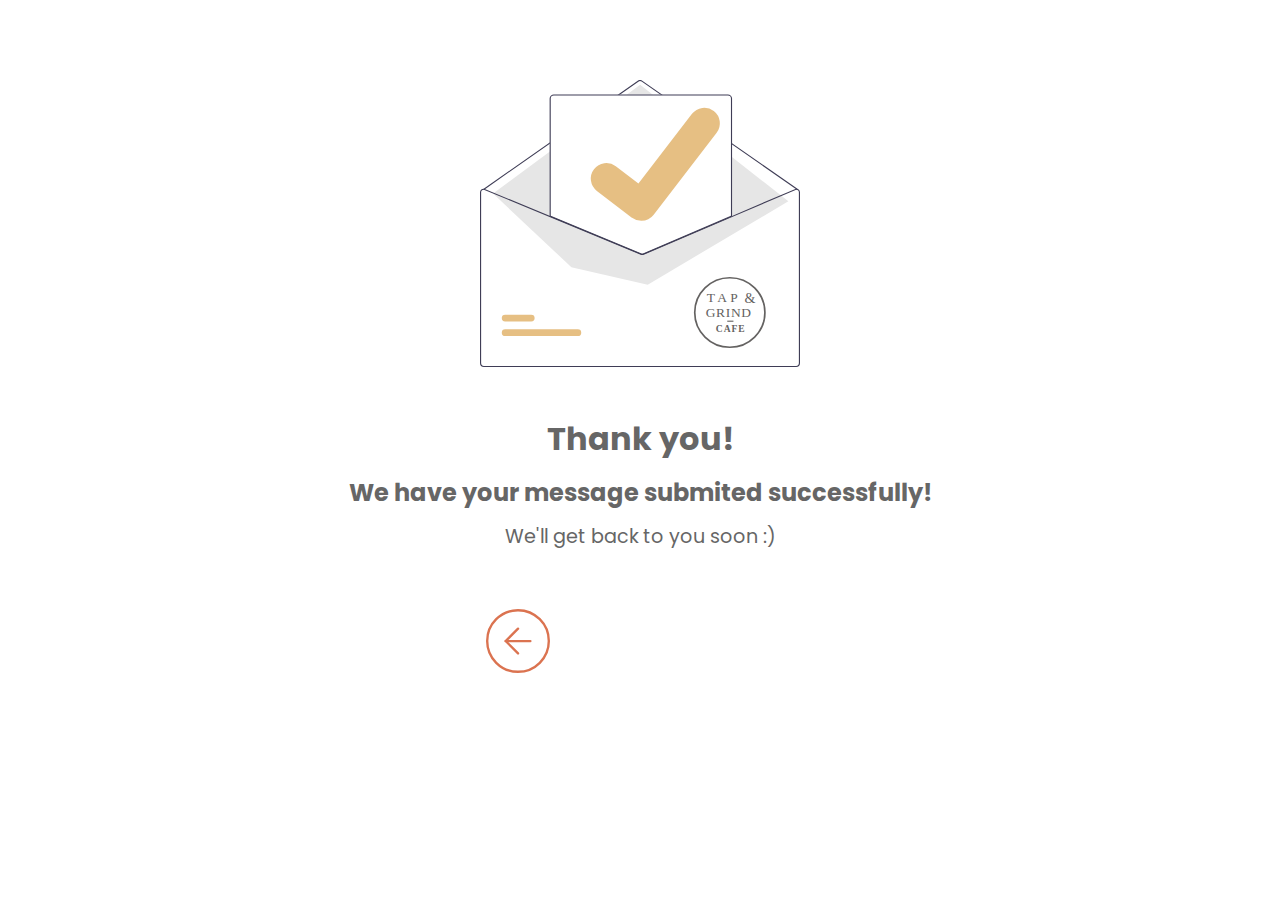
<file: formSubmited.html>
<!DOCTYPE html>
<html lang="en">
<head>
    <meta charset="UTF-8">
    <meta name="viewport" content="width=device-width, initial-scale=1.0">
    <link rel="stylesheet" href="css/style.css">
    <title>Thank you - Tap & Grind</title>
</head>
<body>

    <div class="base">
        <img src="images/Form/mail.svg" alt="">
        <div class="thank-you">
            
            <h1>Thank you! </h1>
            <h2>We have your message submited successfully!</h2>
            <p>We'll get back to you soon :)</p>
            
        </div>
        <a class="back-index" href="/index.html"><img src="images/Icons/iconfinder_arrow-left-circle_3324989.svg" class="arrow" alt=""></a>
    </div>
    
</body>
</html>
</file>
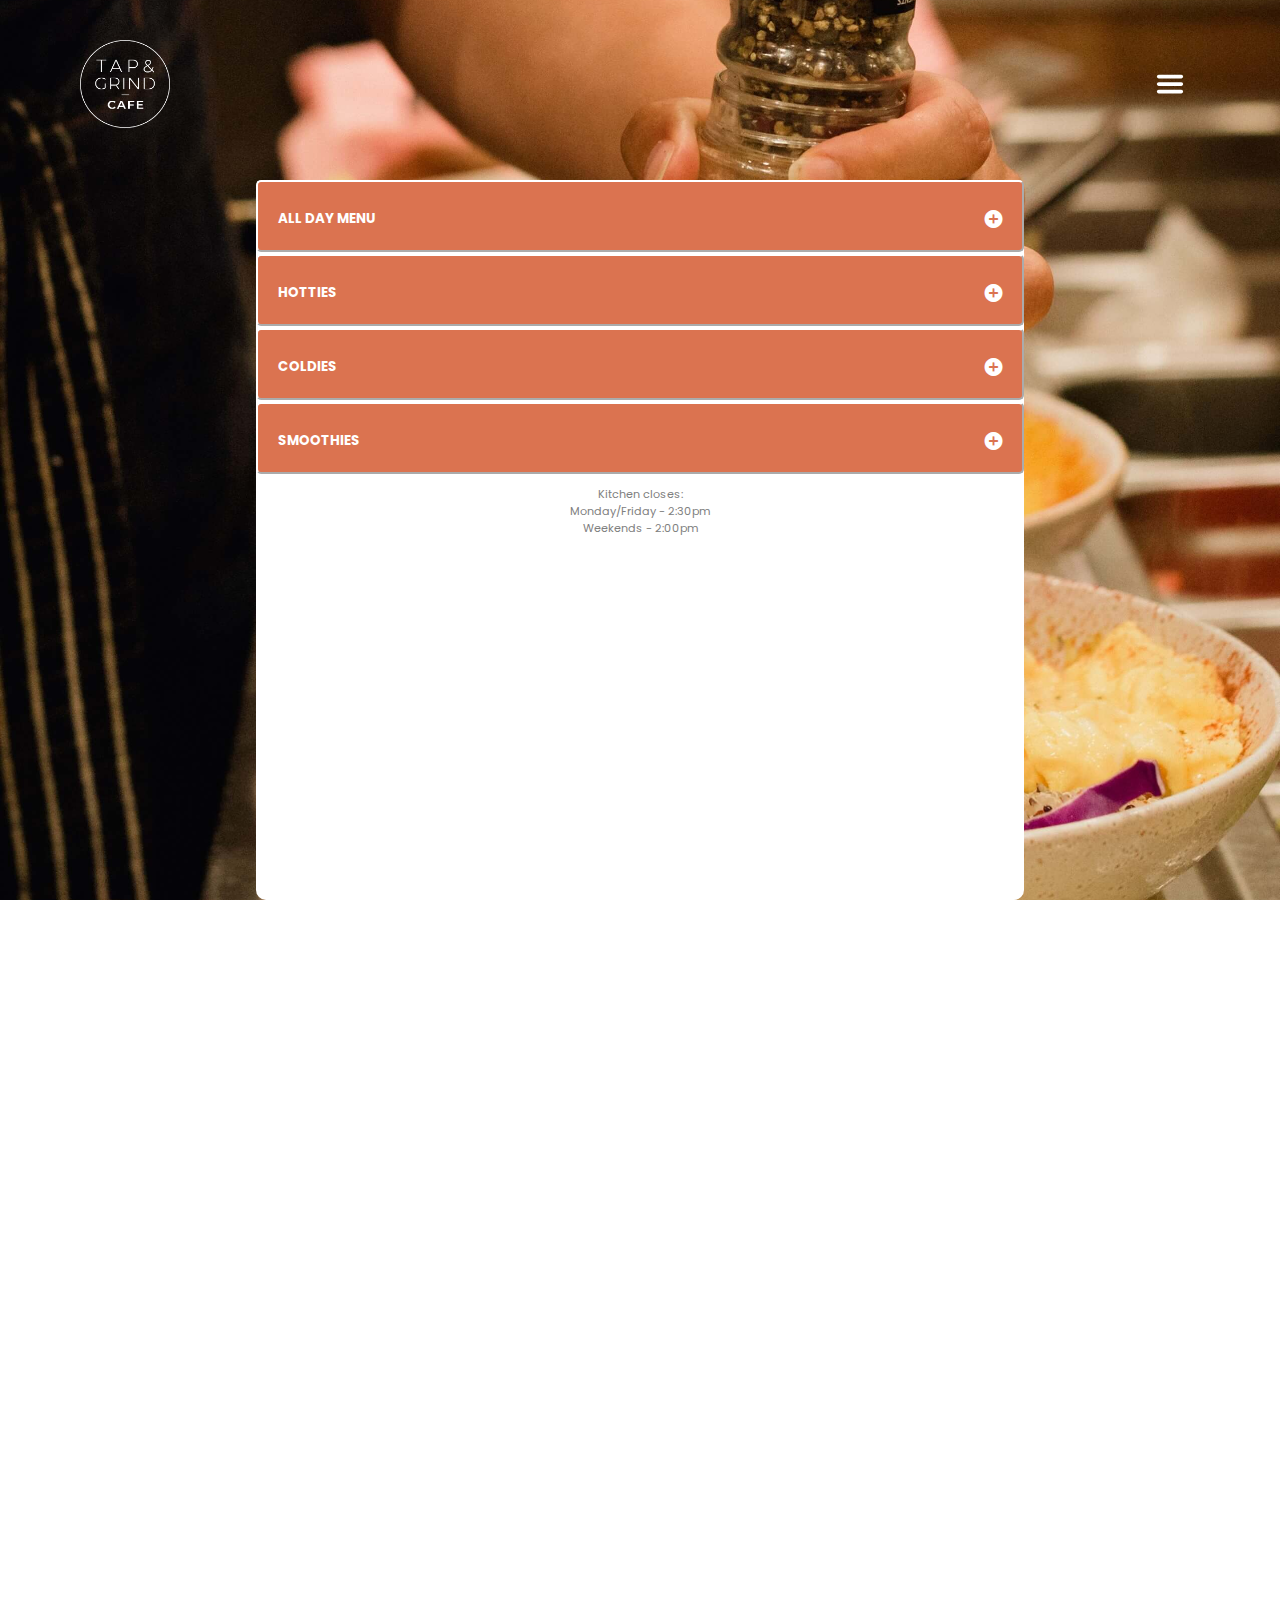
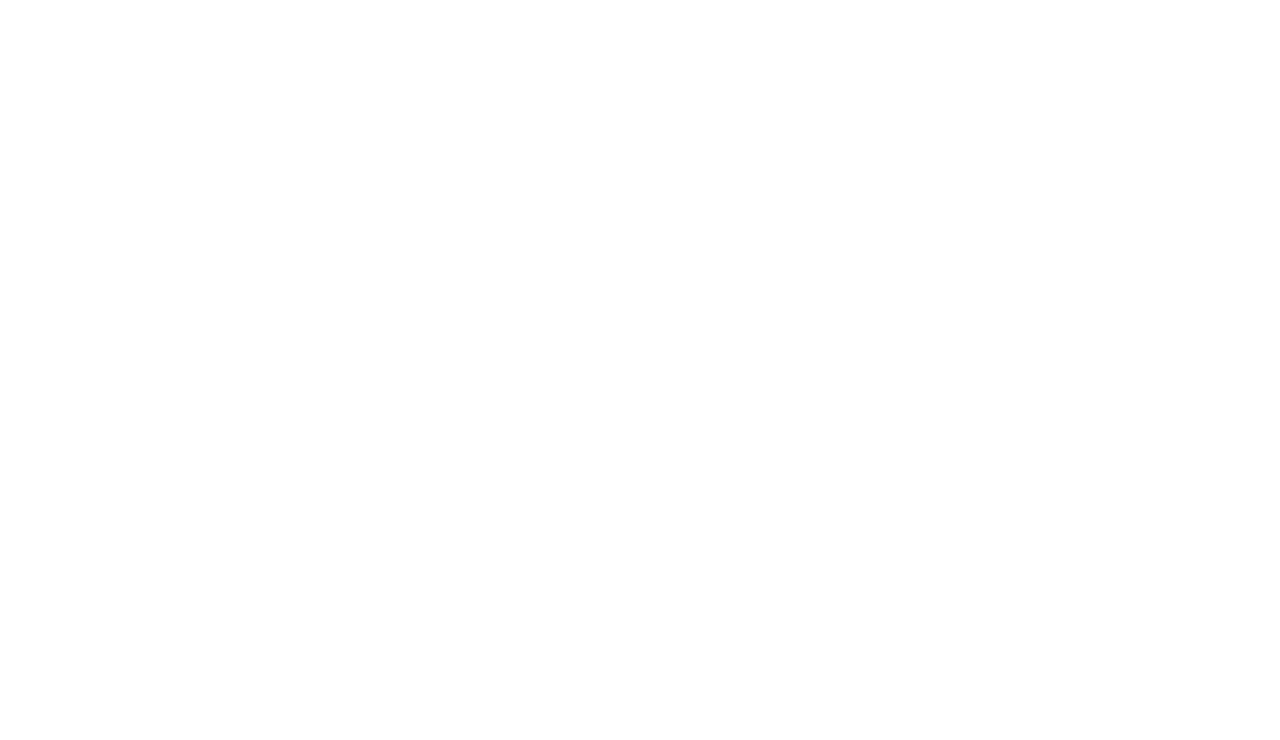
<file: menu_.html>
<!DOCTYPE html>
<html lang="en">
  <head>
    <meta charset="UTF-8" />
    <meta name="viewport" content="width=device-width, initial-scale=1.0" />
    <link
      rel="stylesheet"
      href="https://stackpath.bootstrapcdn.com/font-awesome/4.7.0/css/font-awesome.min.css"
    />
    <link rel="icon" type="image/png" href="images/Icons/logo.svg" />
    <link rel="stylesheet" href="css/style.css" />
    <title>Menu - Tap & Grind</title>
  </head>
  <body class="menu-tpg">
    <!-- <div class="menu-header">
       <a href="index.html"><img  src="images/Icons/Group 43.png" alt="logo" class="logo stagger1"></a> 
        <img src="images/Menu/Hero.jpg" alt="" class="menu-hero">
    </div> -->
    <section class="showcase-menu">
      <header>
        <img src="images/Icons/Group 43.png" alt="logo" class="logo stagger1" />
        <div class="toggle stagger1"></div>
      </header>
    </section>

    <div class="menupg">
      <ul>
        <li><a href="index.html">Home</a></li>
        <li><a href="menu.html">Menu</a></li>
        <!-- <li><a href="catering.html">Catering</a></li> -->
      </ul>
    </div>

    <div class="container-menu">
      <button class="menu-button">ALL DAY MENU</button>
      <div class="menu-content">
        <ul>
          <li>
            ACAI BOWL
            <span class="diet">(V) (GF)</span><br />
            <p class="menu-description">
              WITH SEASONAL FRUITS & CRUNCHY GF GRANOLA
            </p>
          </li>

          <b class="price">14.5</b>

          <li>
            THE CHILLI EGGS
            <span class="diet">(VEG)</span><br />
            <p class="menu-description">
              CHILLI SCRAMBLED EGGS ON TOASTED SOURDOUGH WITH PARMESAN CHEESE
              FRIED GARLIC & TRUFFLE OIL
            </p>
          </li>

          <b class="price">13.0</b>

          <li>
            AVO GOOD DAY
            <span class="diet">(VEG)</span><br />
            <p class="menu-description">
              SMASHED AVO ON SOURDOUGH TOAST WITH DANISH FETA DUKKAH CHERRY
              TOMATOES & BEETROOT PUREE
            </p>
          </li>

          <b class="price">15.0</b>

          <li>
            EGGS YOUR WAY
            <span class="diet">&nbsp;</span><br />
            <p class="menu-description">
              BACON AND SOURDOUGH TOAST WITH TOMATO MUSHROOMS & A HASH BROWN
            </p>
          </li>

          <b class="price">19.0</b>

          <li>
            VEGGAN BUDDHA BOWL
            <span class="diet">(VEG) (GF)</span><br />
            <p class="menu-description">
              SEASONAL VEGGIES, QUINOA, CHICKPEAS, SPINACH, PURPLE CABBAGE, WITH
              LEMON DRESSING, PEPITAS AND DUKKHA
            </p>
          </li>

          <b class="price">15.5</b>

          <li>
            CLASSIC EGGS BENNY - HAM
            <span class="diet">&nbsp;</span><br />
            <p class="menu-description">ON SOURDOUGH</p>
          </li>

          <b class="price">16.0</b>

          <li>
            CLASSIC EGGS BENNY - BACON
            <span class="diet">&nbsp;</span><br />
            <p class="menu-description">ON SOURDOUGH</p>
          </li>

          <b class="price">19.0</b>

          <li>
            CLASSIC EGGS BENNY - SALMON
            <span class="diet">&nbsp;</span><br />
            <p class="menu-description">ON SOURDOUGH</p>
          </li>

          <b class="price">20.5</b>

          <li>
            CLASSIC EGGS BENNY - VEGGIE
            <span class="diet">&nbsp;</span><br />
            <p class="menu-description">ON SOURDOUGH</p>
          </li>

          <b class="price">17.5</b>

          <li>
            HOT CHICKEN BURGUER
            <span class="diet">&nbsp;</span><br />
            <p class="menu-description">
              GRILLED CHICKEN BREAST, CHEESE, LETTUCE GREENS, ONION, AVOCADO &
              OUR SPICY MAYO ON A BRIOCHE BUN WITH FRIES
            </p>
          </li>

          <b class="price">15.5</b>

          <li>
            CORN FRITTERS
            <span class="diet">&nbsp;</span><br />
            <p class="menu-description">
              HOME MADE CORN FRITTERS WITH AVO SALSA, BACON, A POUCHED EGG,
              DUKKHA & RELISH
            </p>
          </li>

          <b class="price">17.5</b>

          <li>
            BEEF N BACON BURGUER
            <span class="diet">&nbsp;</span><br />
            <p class="menu-description">
              BEEF PATTY CHEESE, BACON, SPINACH, ONION RINGS & AIOLI ON A
              BRIOCHE BUN WITH FRIES
            </p>
          </li>

          <b class="price">17.5</b>

          <li>
            THE CATCH
            <span class="diet">&nbsp;</span><br />
            <p class="menu-description">
              GOOD OL FISH N CHIPS WITH SALAD, LEMON & HOMEMADE TARTARE
            </p>
          </li>

          <b class="price">15.5</b>

          <li>
            <span class="diet">&nbsp;</span><br />
            <p class="menu-description"></p>
          </li>

          <b class="price"></b>

          <li class="special-message">
            See our daily Specials in store.
            <span class="diet">&nbsp;</span><br />
            <span class="menu-description">&nbsp;</span>
          </li>
        </ul>
      </div>
      <!-- <button class="menu-button ">BRUNCH</button>
        <div class="menu-content">
            <ul>
                <li>
                    Breaki Burguer 
                    <span class="diet">(V) (GF)</span><br>
                    <span class="menu-description">Lorem ipsum dolor sit amet consectetur adipisicing elit. Nisi, vero?</span>
                </li> 
               
                <b class="price">13.5</b>

                <li>
                    Breaki Burguer 
                    <span class="diet">(V) (GF)</span><br>
                    <span class="menu-description">Lorem ipsum dolor sit amet consectetur adipisicing elit. Nisi, vero?</span>
                </li> 
               
                <b class="price">13.5</b>
                
                <li>
                    Breaki Burguer 
                    <span class="diet">(V) (GF)</span><br>
                    <span class="menu-description">Lorem ipsum dolor sit amet consectetur adipisicing elit. Nisi, vero?</span>
                </li> 
               
                <b class="price">13.5</b>
                
                <li>
                    Breaki Burguer 
                    <span class="diet">(V) (GF)</span><br>
                    <span class="menu-description">Lorem ipsum dolor sit amet consectetur adipisicing elit. Nisi, vero?</span>
                </li> 
               
                <b class="price">13.5</b>
                
                <li>
                    Breaki Burguer 
                    <span class="diet">(V) (GF)</span><br>
                    <span class="menu-description">Lorem ipsum dolor sit amet consectetur adipisicing elit. Nisi, vero?</span>
                </li> 
               
                <b class="price">13.5</b>
                
                <li>
                    Breaki Burguer 
                    <span class="diet">(V) (GF)</span><br>
                    <span class="menu-description">Lorem ipsum dolor sit amet consectetur adipisicing elit. Nisi, vero?</span>
                </li> 
               
                <b class="price">13.5</b>
                
                <li>
                    Breaki Burguer 
                    <span class="diet">(V) (GF)</span><br>
                    <span class="menu-description">Lorem ipsum dolor sit amet consectetur adipisicing elit. Nisi, vero?</span>
                </li> 
               
                <b class="price">13.5</b>
                
                <li>
                    Breaki Burguer 
                    <span class="diet">(V) (GF)</span><br>
                    <span class="menu-description">Lorem ipsum dolor sit amet consectetur adipisicing elit. Nisi, vero?</span>
                </li> 
               
                <b class="price">13.5</b>
            </ul>
        </div> -->
      <button class="menu-button">HOTTIES</button>
      <div class="menu-content">
        <ul>
          <li>
            EXPRESSO
            <span class="diet">&nbsp;</span><br />
            <p class="menu-description">&nbsp;</p>
          </li>

          <b class="price">3.5</b>

          <li>
            MACCHIATO
            <span class="diet">&nbsp;</span><br />
            <p class="menu-description">&nbsp;</p>
          </li>

          <b class="price">3.5</b>

          <li>
            SMALL
            <span class="diet">&nbsp;</span><br />
            <p class="menu-description">&nbsp;</p>
          </li>

          <b class="price">4.0</b>

          <li>
            MEDIUM
            <span class="diet">&nbsp;</span><br />
            <p class="menu-description">&nbsp;</p>
          </li>

          <b class="price">4.6</b>

          <li>
            LARGE
            <span class="diet">&nbsp;</span><br />
            <p class="menu-description">&nbsp;</p>
          </li>

          <b class="price">5.2</b>

          <li>
            DIRTY CHAI
            <span class="diet">&nbsp;</span><br />
            <p class="menu-description">&nbsp;</p>
          </li>

          <b class="price">4.5</b>

          <li>
            BABY CINO
            <span class="diet">&nbsp;</span><br />
            <p class="menu-description">&nbsp;</p>
          </li>

          <b class="price">1.2</b>

          <li>
            TURMERIC LATTE
            <span class="diet">(V)(DF)</span><br />
            <p class="menu-description">
              MADE ON YOUR CHOICE OF ALTERNATIVE MILK
            </p>
          </li>

          <b class="price">5.0</b>

          <li>
            ORGANIC TEA
            <span class="diet">&nbsp;</span><br />
            <p class="menu-description">LOOSE LEAF IN SILK BAG</p>
          </li>

          <b class="price">4.0</b>

          <li>
            &nbsp;
            <span class="diet">&nbsp;</span><br />
            <p class="menu-description">&nbsp;</p>
          </li>

          <b class="price">&nbsp;</b>
        </ul>
      </div>
      <button class="menu-button">COLDIES</button>
      <div class="menu-content">
        <ul>
          <li>
            SMALL ICED BLACK
            <span class="diet">&nbsp;</span><br />
            <p class="menu-description">&nbsp;</p>
          </li>

          <b class="price">5.0</b>

          <li>
            LARGE ICED BLACK
            <span class="diet">&nbsp;</span><br />
            <p class="menu-description">&nbsp;</p>
          </li>

          <b class="price">6.0</b>

          <li>
            SMALL ICED LATTE
            <span class="diet">&nbsp;</span><br />
            <p class="menu-description">&nbsp;</p>
          </li>

          <b class="price">5.5</b>

          <li>
            LARGE ICED LATTE
            <span class="diet">&nbsp;</span><br />
            <p class="menu-description">&nbsp;</p>
          </li>

          <b class="price">6.5</b>

          <li>
            ICED COFFEE W/ CREAM & ICE CREAM
            <span class="diet">&nbsp;</span><br />
            <p class="menu-description">&nbsp;</p>
          </li>

          <b class="price">7.5</b>

          <li>
            ICED MOCHA W/ CREAM & ICE CREAM
            <span class="diet">&nbsp;</span><br />
            <p class="menu-description">&nbsp;</p>
          </li>

          <b class="price">7.5</b>

          <li>
            ICED CHOC W/ CREAM & ICE CREAM
            <span class="diet">&nbsp;</span><br />
            <p class="menu-description">&nbsp;</p>
          </li>

          <b class="price">7.5</b>

          <li>
            ICED CHAI W/ CREAM & ICE CREAM
            <span class="diet">&nbsp;</span><br />
            <p class="menu-description">&nbsp;</p>
          </li>

          <b class="price">7.5</b>

          <li>
            DOUBLE CHOC FRAPPE
            <span class="diet">&nbsp;</span><br />
            <p class="menu-description">&nbsp;</p>
          </li>

          <b class="price">9.5</b>

          <li>
            COFFEE FRAPPE
            <span class="diet">&nbsp;</span><br />
            <p class="menu-description">&nbsp;</p>
          </li>

          <b class="price">9.5</b>

          <li>
            DIRTY CHAI FRAPPE
            <span class="diet">&nbsp;</span><br />
            <p class="menu-description">&nbsp;</p>
          </li>

          <b class="price">9.5</b>

          <li>
            MOCHA FRAPPE
            <span class="diet">&nbsp;</span><br />
            <p class="menu-description">&nbsp;</p>
          </li>

          <b class="price">9.5</b>

          <li>
            MILKSHAKE
            <span class="diet">&nbsp;</span><br />
            <p class="menu-description">
              CHOCOLATE, STRAWBERRY, CARAMEL, VANILLA
            </p>
          </li>

          <b class="price">7.0</b>

          <li>
            THICKSHAKE
            <span class="diet">&nbsp;</span><br />
            <p class="menu-description">
              CHOCOLATE, STRAWBERRY, CARAMEL, VANILLA
            </p>
          </li>

          <b class="price">9.0</b>
        </ul>
      </div>
      <button class="menu-button">SMOOTHIES</button>
      <div class="menu-content">
        <ul>
          <li>
            ACAI
            <span class="diet">(DF)(V)</span><br />
            <p class="menu-description">ACAI BERRY + BANANA + COCONUT WATER</p>
          </li>

          <b class="price">9.5</b>

          <li>
            BIG BANANA
            <span class="diet">&nbsp;</span><br />
            <p class="menu-description">
              BANANA + ALMOND MILK + HONEY + CINNAMON
            </p>
          </li>

          <b class="price">9.5</b>

          <li>
            MANGO
            <span class="diet">&nbsp;</span><br />
            <p class="menu-description">MANGO + HONEY + COCONUT MILK</p>
          </li>

          <b class="price">9.5</b>

          <li>
            SUPER GREEN
            <span class="diet">(V)</span><br />
            <p class="menu-description">
              SUPER GREENS + SPINACH + AVO + BANANA + COCONUT WATER
            </p>
          </li>

          <b class="price">9.5</b>

          <li>
            TURMERIC KICK
            <span class="diet">&nbsp;</span><br />
            <p class="menu-description">
              TURMERIC + BANANA + MANGO + COCONUT WATER + HONEY
            </p>
          </li>

          <b class="price">9.5</b>

          <li>
            <span class="diet">&nbsp;</span><br />
            <p class="menu-description"></p>
          </li>

          <b class="price"></b>
        </ul>
      </div>
      <!-- <button class="menu-button">KIDS</button>
        <div class="menu-content">
            <ul>
                <li>
                    Breaki Burguer 
                    <span class="diet">(V) (GF)</span><br>
                    <span class="menu-description">Lorem ipsum dolor sit amet consectetur adipisicing elit. Nisi, vero?</span>
                </li> 
               
                <b class="price">13.5</b>

                <li>
                    Breaki Burguer 
                    <span class="diet">(V) (GF)</span><br>
                    <span class="menu-description">Lorem ipsum dolor sit amet consectetur adipisicing elit. Nisi, vero?</span>
                </li> 
               
                <b class="price">13.5</b>

               <li>
                    Breaki Burguer 
                    <span class="diet">(V) (GF)</span><br>
                    <span class="menu-description">Lorem ipsum dolor sit amet consectetur adipisicing elit. Nisi, vero?</span>
                </li> 
               
                <b class="price">13.5</b>

                <li>
                    Breaki Burguer 
                    <span class="diet">(V) (GF)</span><br>
                    <span class="menu-description">Lorem ipsum dolor sit amet consectetur adipisicing elit. Nisi, vero?</span>
                </li> 
               
                <b class="price">13.5</b>
                
            </ul>
        </div> -->
      <p class="kitchen-close">
        Kitchen closes: <br />
        Monday/Friday - 2:30pm <br />
        Weekends - 2:00pm
      </p>
    </div>

    <script type="text/javascript" src="javascript/menu.js"></script>
    <script type="text/javascript" src="javascript/app.js"></script>
  </body>
</html>
</file>
<file: css/style.css>
@import url("https://fonts.googleapis.com/css?family=Poppins:200,300,400,500,600,700,800,900&display=swap");
* {
  margin: 0;
  padding: 0;
  box-sizing: border-box;
  font-family: "Poppins", sans-serif;
}
html {
  scroll-behavior: smooth;
}
.showcase {
  position: relative;
  right: 0;
  width: 100%;
  min-height: 100vh;
  padding: 100px;
  display: flex;
  justify-content: space-between;
  align-items: center;
  background: #111;
  color: #fff;
  transition: 0.5s;
  z-index: 2;
}
.showcase video {
  position: absolute;
  top: 0;
  left: 0;
  width: 100%;
  height: 100%;
  object-fit: cover;
  opacity: 0.8;
}
@media (min-width: 1000px) {
  .showcase video {
    object-position: 50% 45%;
  }
}
.showcase.active {
  right: 220px;
}
.toggle {
  position: relative;
  width: 60px;
  height: 60px;
  background: url(/images/Icons/hamburguer_menu.svg);
  background-repeat: no-repeat;
  background-size: 30px;
  background-position: center;
  cursor: pointer;
}
.toggle.active {
  background: url(/images/Icons/hamburguer_close.svg);
  background-repeat: no-repeat;
  background-size: 25px;
  background-position: center;
  cursor: pointer;
}
header {
  position: absolute;
  top: 0;
  left: 0;
  width: 100%;
  padding: 40px 50px;
  z-index: 1000;
  display: flex;
  justify-content: space-between;
  align-items: center;
}
@media (min-width: 1000px) {
  header {
    padding: 40px 80px;
  }
}
header .logo {
  cursor: pointer;
  width: 23%;
}
@media (min-width: 800px) {
  header .logo {
    width: 13%;
  }
}
@media (min-width: 1000px) {
  header .logo {
    width: 8%;
  }
}
.social {
  position: absolute;
  z-index: 10;
  bottom: 50px;
  display: flex;
  justify-content: center;
  align-items: center;
  margin: auto;
  top: 80%;
  left: 10%;
  bottom: 0;
  right: 0;
}
@media (min-width: 800px) {
  .social {
    margin: 0;
    top: 80%;
    left: 0;
    bottom: 0;
    right: 70%;
  }
}
.social li {
  list-style: none;
}
.social li a {
  display: inline-block;
  margin-right: 20px;
  filter: invert(1);
  transform: scale(0.5);
  transition: 0.5s;
}
.social li a:hover {
  transform: scale(0.5) translateY(-15px);
}
.menu {
  position: absolute;
  top: 0;
  right: 0;
  width: 220px;
  height: 100%;
  display: flex;
  justify-content: center;
  align-items: center;
}
.menu ul {
  position: relative;
}
.menu ul li {
  list-style: none;
}
.menu ul li a {
  text-decoration: none;
  font-size: 24px;
  color: #111;
}
.menu ul li a:hover {
  color: #e6bf83;
}
.menupg {
  position: absolute;
  top: 0;
  right: 0;
  width: 220px;
  height: 50%;
  display: flex;
  justify-content: center;
  align-items: center;
}
.menupg ul {
  position: relative;
}
.menupg ul li {
  list-style: none;
}
.menupg ul li a {
  text-decoration: none;
  font-size: 20px;
  color: #111;
}
.menupg ul li a:hover {
  color: #e6bf83;
}
.about {
  width: 100%;
  background-color: #e6bf83;
  padding: 4em 0 2em;
  border-top-left-radius: 40px;
  transform: skewy(-2deg);
  color: white;
  -webkit-backface-visibility: hidden;
  transform: translateZ(0);
  -webkit-font-smoothing: subpixel-antialiased;
}
.about ul {
  transform: skewY(0deg);
  padding-top: 3em;
}
@media (min-width: 800px) {
  .about ul {
    display: flex;
    justify-content: center;
    padding-top: 1em;
  }
}
.about li {
  display: flex;
  flex-direction: column;
  justify-content: center;
  align-content: center;
  align-items: center;
}
@media (min-width: 800px) {
  .about li img {
    width: 30%;
  }
  .about li:nth-child(1) {
    padding-top: 2.5em;
  }
}
@media (min-width: 1000px) {
  .about li img {
    width: 20%;
  }
  .about li:nth-child(1) {
    padding-top: 1em;
  }
}
@media (min-width: 800px) {
  .about li {
    width: 50%;
  }
}
.about li:nth-child(3) img {
  width: 18%;
}
@media (min-width: 800px) {
  .about li:nth-child(3) img {
    width: 30%;
  }
}
@media (min-width: 800px) {
  .about li:nth-child(2) img {
    width: 35%;
  }
}
@media (min-width: 1000px) {
  .about li:nth-child(2) img {
    width: 23%;
  }
}
@media (min-width: 1000px) {
  .about li:nth-child(3) img {
    width: 18%;
  }
}
.about li p {
  padding: 0 4em;
  margin: 1em 0 5em 0;
  text-align: center;
}
@media (min-width: 800px) {
  .about li p {
    padding: 0 1em;
  }
}
@media (min-width: 1000px) {
  .about li p {
    padding: 0 4em;
  }
}
.about img {
  width: 20%;
}
@media (min-width: 800px) {
  .about img {
    padding-bottom: 0.3em;
  }
}
@media (min-width: 1000px) {
  .about img {
    width: 30%;
  }
}
.about:before {
  content: "";
  width: 40px;
  height: 40px;
  background-color: #e6bf83;
  position: absolute;
  top: -39px;
  right: 0;
  z-index: -2;
}
.about:after {
  content: "";
  width: 80px;
  height: 80px;
  background-color: white;
  position: absolute;
  top: -80px;
  right: 0;
  border-radius: 50%;
  z-index: -1;
}
.view-menu {
  display: flex;
  justify-content: center;
  cursor: pointer;
  align-items: center;
  align-content: center;
  margin: 5em auto;
  font-size: 1.4rem;
  font-weight: 500;
  border: solid 2px;
  border-color: #db7350;
  border-radius: 9999px;
  padding: 0.7em 0.1em;
  color: #db7350;
  width: 50%;
  transition: 0.5s;
}
.view-menu:hover {
  background-color: #e6bf83;
  color: white;
  border-color: white;
  transition: 0.5s;
}
@media (min-width: 1000px) {
  .view-menu {
    width: 20%;
  }
}
a {
  text-decoration: none;
  color: #db7350;
}
.arrow {
  position: absolute;
  width: 8%;
  right: 70%;
  animation: arrowAnim 1s infinite alternate-reverse;
  margin-top: 10px;
}
@media (min-width: 1000px) {
  .arrow {
    right: 57%;
    width: 4%;
  }
}
@keyframes arrowAnim {
  from {
    transform: translate(-2.06px, -8.704px);
    z-index: 5;
  }
  to {
    transform: translate(15.06px, -8.704px);
  }
}
.contact-information {
  background-color: rgba(230, 191, 131, 0.2);
  position: relative;
  top: -22px;
  padding: 9em 6em;
  color: #666;
  border-bottom-left-radius: 100px;
  margin: auto;
  text-align: center;
  font-size: 0.8rem;
}
.contact-information h1 {
  font-size: 1.2rem;
  font-weight: 500;
}
@media (min-width: 1000px) {
  .contact-information h1 {
    font-size: 1.5rem;
  }
}
.contact-information h2 {
  font-size: 1.1rem;
  font-weight: 500;
  margin: 1em;
}
@media (min-width: 1000px) {
  .contact-information h2 {
    font-size: 1.4rem;
  }
}
.contact-information h3 {
  font-size: 0.9rem;
  margin: 0.5em;
}
@media (min-width: 1000px) {
  .contact-information h3 {
    font-size: 1rem;
  }
}
input,
textarea {
  font-family: "Poppins", arial;
}
.contact-form {
  width: 80%;
  margin-top: 1.5em;
}
.modal-form {
  width: 100%;
  display: flex;
  justify-content: center;
  align-items: center;
  z-index: 10;
}
.modal-form .modal {
  width: 100%;
  display: flex;
  justify-content: space-evenly;
  align-items: center;
  flex-direction: column;
  padding: 40px 30px 0px 30px;
}
@media (min-width: 800px) {
  .modal-form .modal {
    width: 70%;
  }
}
@media (min-width: 1000px) {
  .modal-form .modal {
    width: 45%;
  }
}
.modal-form .modal h3 {
  font-weight: 700;
  color: #e6bf83;
  font-size: 1.5rem;
}
.modal-form .modal .input-container {
  position: relative;
  margin: 1rem 0;
}
.modal-form .modal .input-container label {
  position: absolute;
  top: 50%;
  left: 15px;
  transform: translateY(-50%);
  padding: 0 0.4rem;
  color: #e6bf83;
  font-size: 0.9rem;
  font-weight: 400;
  pointer-events: none;
  z-index: 1000;
  transition: 0.5s;
}
.modal-form .modal .input-container span {
  position: absolute;
  top: 0;
  left: 25px;
  transform: translateY(-40%);
  font-size: 0.8rem;
  padding: 0 0.4rem;
  color: transparent;
  pointer-events: none;
  z-index: 500;
}
.modal-form .modal .input-container span:before,
.modal-form .modal .input-container span:after {
  content: "";
  position: absolute;
  width: 10%;
  opacity: 0;
  transition: 0.3s;
  height: 1px;
  background-color: #e6bf83;
  top: 50%;
  transform: translateY(-60%);
}
.modal-form .modal .input-container span:before {
  left: 50%;
}
.modal-form .modal .input-container span:after {
  right: 50%;
}
.modal-form .modal .input-container.focus label {
  top: 0;
  transform: translateY(-80%);
  left: 15px;
  font-size: 0.8rem;
}
.modal-form .modal .input-container.focus span:before,
.modal-form .modal .input-container.focus span:after {
  width: 50%;
  opacity: 1;
}
.modal-form .modal .input-container.textarea label {
  top: 1rem;
  transform: translateY(0);
}
.modal-form .modal .input-container.input-field {
  top: 1rem;
  transform: translateY(0);
}
.modal-form .modal .input-field {
  margin-bottom: 0.5em;
  background: transparent;
  color: #666;
  padding: 5px 5px 5px 8px;
  border: 2px solid #e6bf83;
  border-radius: 25px;
  transition: 0.3s;
  width: 100%;
  outline: none;
}
.modal-form .modal .input-field:focus {
  outline-color: none;
}
.modal-form .modal .text-field {
  width: 100%;
  height: 100px;
  font-size: 0.8em;
  padding: 5px 20px;
  border-radius: 10px;
  transition: 0.3s;
  outline: none;
  background: transparent;
  color: #666;
  border: 2px solid #e6bf83;
  resize: none;
  overflow-y: auto;
}
.modal-form .modal .text-field:focus {
  outline-color: none;
}
.modal-form .modal .btn {
  background-color: #e6bf83;
  color: white;
  padding: 8px 25px;
  border-radius: 999999999px;
  font-size: 1em;
  border: 0;
  transition: 0.3s;
  cursor: pointer;
  outline: none;
  -webkit-appearance: none;
}
.modal-form .modal .btn:focus {
  outline-color: none;
}
.modal-form .modal .btn:hover {
  background-color: rgba(230, 191, 131, 0.2);
  color: #e6bf83;
}
footer {
  color: #db7350;
  font-size: 1.5rem;
  display: flex;
  text-align: center;
  justify-content: center;
  padding: 2em 4em 1em;
  margin-top: 4em;
}
footer span {
  color: #666;
}
footer a {
  color: #db7350;
  text-decoration: none;
}
.social-footer {
  list-style: none;
  padding-bottom: 3em;
}
.social-footer ul {
  display: flex;
  justify-content: center;
}
.social-footer li {
  display: flex;
  margin: 0.7em;
}
.social-footer li img {
  width: 80%;
}
.base {
  display: flex;
  flex-direction: column;
  justify-content: center;
  align-items: center;
  text-align: center;
  width: 100%;
  margin: 5em 0;
}
.base img {
  width: 50%;
}
@media (min-width: 1000px) {
  .base img {
    width: 25%;
  }
}
.base .thank-you {
  margin: 3em 0;
  font-size: 1em;
  color: #666;
}
.base .thank-you p {
  font-size: 1.2em;
}
.base .thank-you h2 {
  margin: 0.5em 0;
}
.base .thank-you a {
  margin-top: 1em;
}
.base .arrow {
  width: 10%;
}
@media (min-width: 1000px) {
  .base .arrow {
    width: 5%;
  }
}
.showcase-menu {
  position: relative;
  right: 0;
  width: 100%;
  min-height: 50vh;
  padding: 100px;
  display: flex;
  justify-content: space-between;
  align-items: center;
  background-image: url(/images/Menu/Hero.jpg);
  background-size: cover;
  background-position: 100%;
  background-blend-mode: saturation;
  color: #fff;
  transition: 0.5s;
  z-index: 2;
}
@media (min-width: 1000px) {
  .showcase-menu {
    min-height: 260vh;
    background-attachment: fixed;
  }
}
.showcase-menu.active {
  right: 220px;
}
.menu-header {
  position: relative;
  display: flex;
  flex-direction: column;
  justify-content: center;
  align-items: center;
}
.menu-header a {
  position: absolute;
  z-index: 10000;
  display: flex;
  align-items: center;
  justify-content: center;
}
@media (min-width: 1000px) {
  .menu-header {
    padding: 40px 80px;
  }
}
.menu-header .logo {
  width: 40%;
}
@media (min-width: 800px) {
  .menu-header .logo {
    width: 50%;
  }
}
@media (min-width: 1000px) {
  .menu-header .logo {
    width: 60%;
  }
}
.container-menu {
  width: 100%;
  height: 100%;
  margin: 0px 0 50px 0;
  border-radius: 10px;
}
@media (min-width: 1000px) {
  .container-menu {
    width: 60%;
    margin: 0px auto 50px auto;
    background: white;
    background-size: cover;
    position: absolute;
    right: 20%;
    top: 20%;
    z-index: 100;
    height: 80%;
  }
}
.menu-button {
  width: 100%;
  height: 10%;
  background-color: #db7350;
  border-radius: 5px;
  border-color: white;
  outline: none;
  text-align: left;
  padding: 15px 20px 10px;
  color: white;
  cursor: pointer;
  transition: background-color 0.2s linear;
  margin-bottom: 2px;
  font-weight: bold;
  animation-name: anim1;
  animation-duration: 2s;
  animation-fill-mode: forwards;
}
.menu-button::after {
  content: "\f055";
  font-family: "fontawesome";
  font-size: 20px;
  float: right;
}
.menu-button.is-open::after {
  content: "\f056";
}
.menu-content {
  max-height: 0;
  overflow: hidden;
  transition: max-height 0.2s ease-in-out;
  background-color: white;
  border-radius: 2px;
  text-align: left;
}
@media (max-width: 499px) {
  .menu-content {
    padding: 0 0;
  }
}
.menu-content ul {
  padding-top: 18px;
  margin-left: 20px;
  display: flex;
  flex-direction: column;
  flex-wrap: wrap;
  justify-content: center;
  list-style: none;
}
.menu-content ul li {
  color: grey;
  font-weight: 500;
  padding-bottom: 15px;
}
@media (min-width: 800px) {
  .menu-content ul li {
    margin-bottom: 30px;
  }
}
.menu-content ul li .diet {
  font-size: 0.5rem;
}
.menu-content ul .special-message {
  margin: 0 auto;
  font-size: 0.9rem;
  padding: 1.5em 0 1em;
}
.menu-content ul .menu-description {
  position: relative;
  font-size: 0.6rem;
  color: grey;
  padding-right: 100px;
}
@media (min-width: 800px) {
  .menu-content ul .menu-description {
    padding: 0;
  }
}
@media (min-width: 800px) {
  .menu-content ul {
    display: inline-flex;
    justify-content: space-evenly;
    flex-direction: row;
    margin: 00px 0 0px;
  }
  .menu-content ul li {
    width: 40%;
  }
}
.menu-content .price {
  position: relative;
  top: -55px;
  left: 85%;
  color: #db7350;
}
@media (min-width: 800px) {
  .menu-content .price {
    left: -10px;
    top: -5px;
  }
}
@media (max-width: 499px) {
  .menu-content .price {
    left: 85%;
  }
}
.kitchen-close {
  font-size: 0.7rem;
  text-align: center;
  color: grey;
  padding-top: 10px;
  background-color: white;
}
.anim {
  opacity: 0;
}
@keyframes anim1 {
  from {
    transform: translateY(-100px);
    opacity: 0;
  }
  to {
    transform: translateY(0);
    opacity: 1;
  }
}
.showcase-catering {
  position: relative;
  right: 0;
  width: 100%;
  min-height: 65vh;
  padding: 0px 40px;
  display: flex;
  justify-content: space-between;
  align-items: center;
  background: #e6bf83;
  color: #fff;
  transition: 0.5s;
  z-index: 2;
}
.showcase-catering h1 {
  text-align: center;
  font-size: 1.7rem;
}
@media (min-width: 800px) {
  .showcase-catering h1 {
    font-size: 3rem;
  }
}
@media (min-width: 1000px) {
  .showcase-catering h1 {
    font-size: 3.5rem;
  }
}
.showcase-catering.active {
  right: 220px;
}
.catering .foodcarousel {
  width: 100%;
  margin-top: -9em;
  z-index: 100;
}
@media (min-width: 800px) {
  .catering .foodcarousel {
    margin-top: -7em;
  }
}
.catering .foodcarousel:hover {
  cursor: move;
}
.catering .foodcarousel img {
  margin: 0.5em;
  border-radius: 1em;
  width: 100%;
  height: 200px;
  object-fit: cover;
  outline: none;
}
@media (min-width: 800px) {
  .catering .foodcarousel img {
    width: 10%;
  }
}
.catering h2 {
  text-align: center;
  font-size: 1.4rem;
  padding: 80px 42px 0px;
  color: #e6bf83;
}
@media (min-width: 800px) {
  .catering h2 {
    font-size: 1.7rem;
  }
}
.catering-form {
  margin: 0 0 80px;
}
button.slick-prev {
  font-size: 0;
  border: none;
}
button.slick-next {
  font-size: 0;
  border: none;
}
</file>
